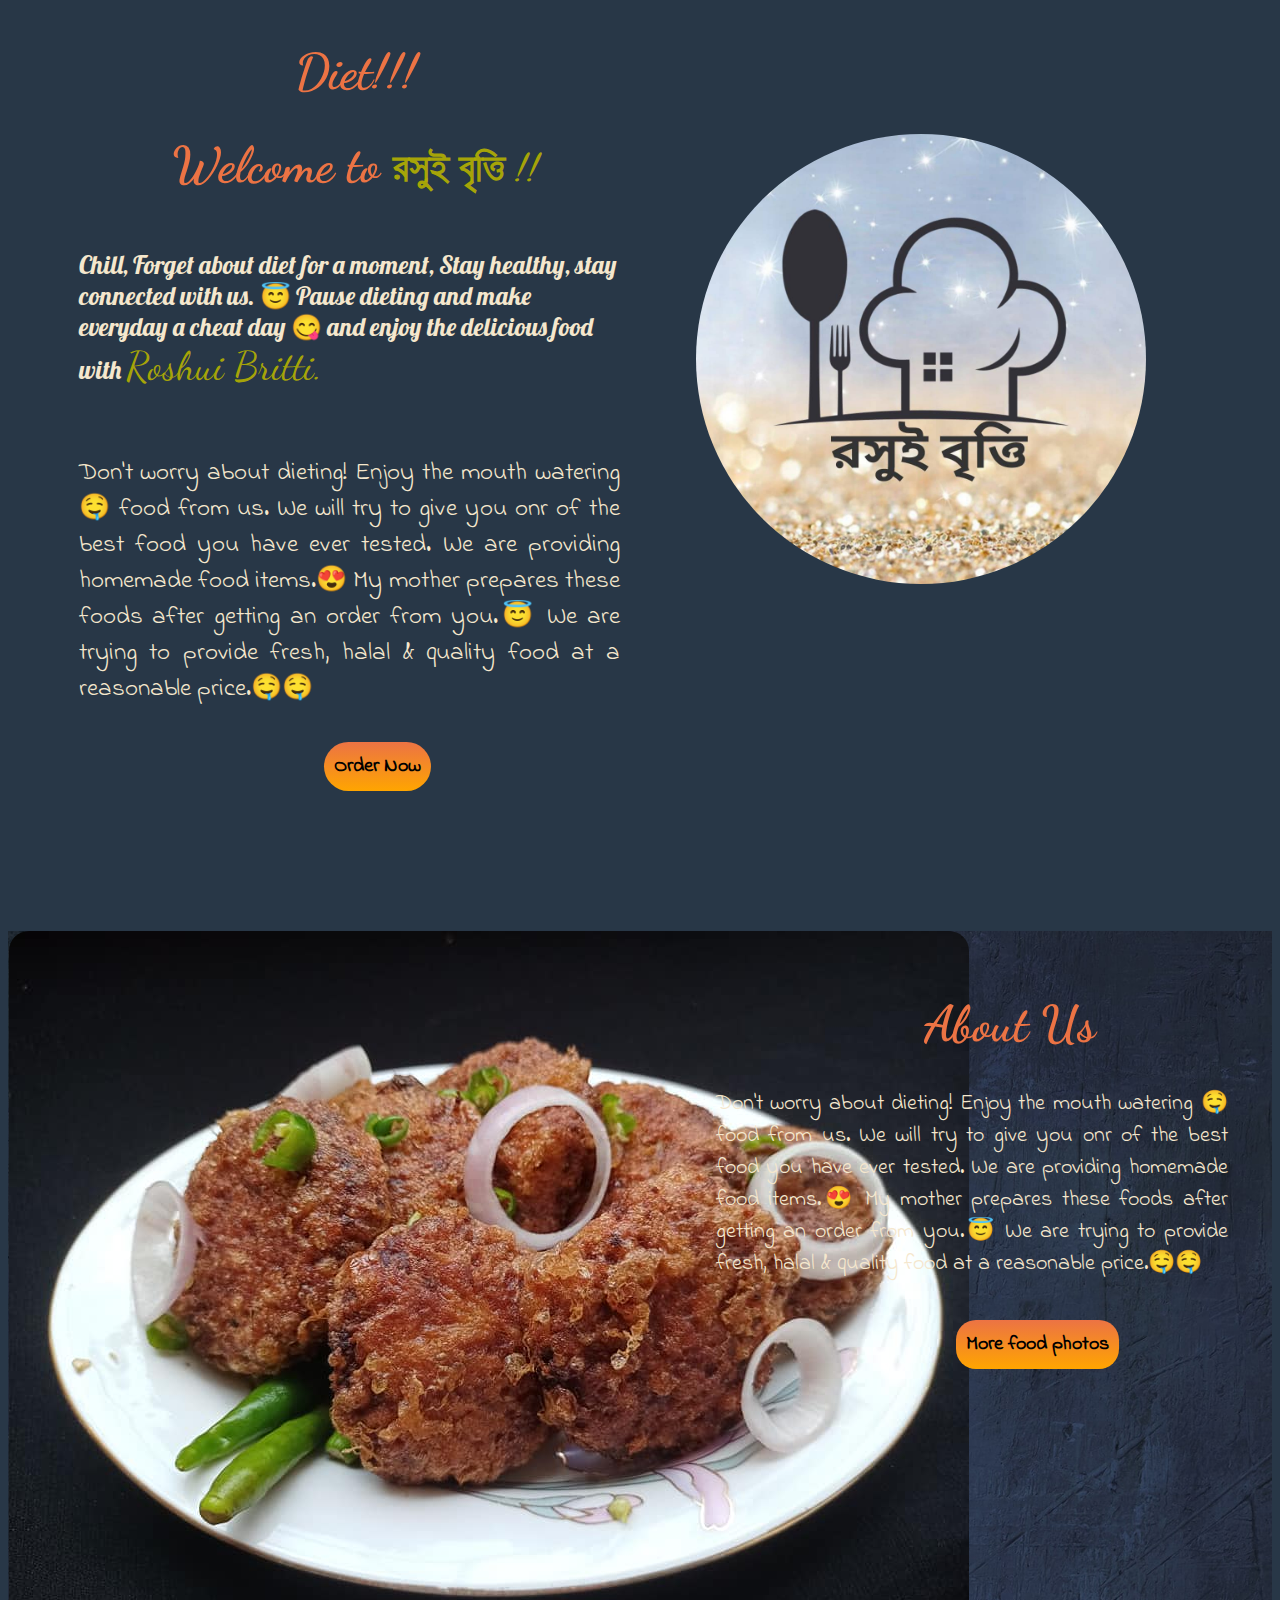
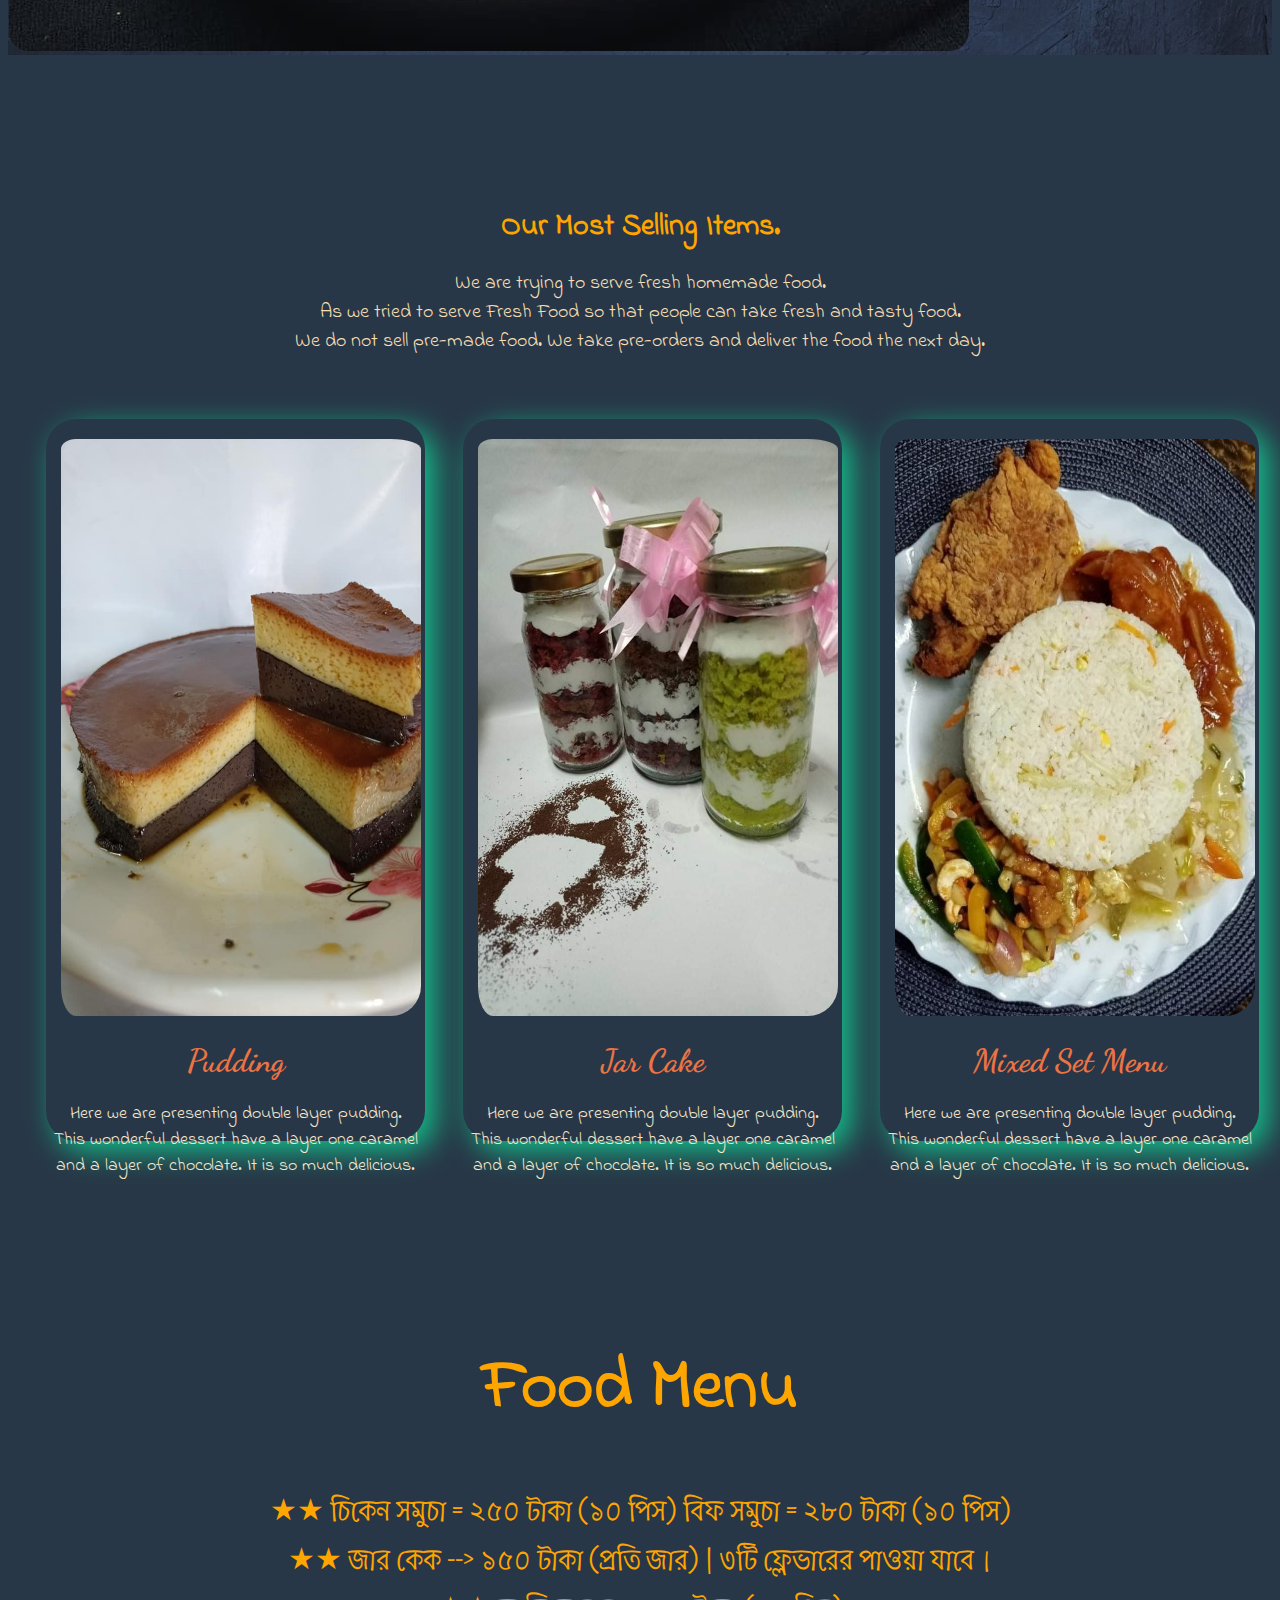
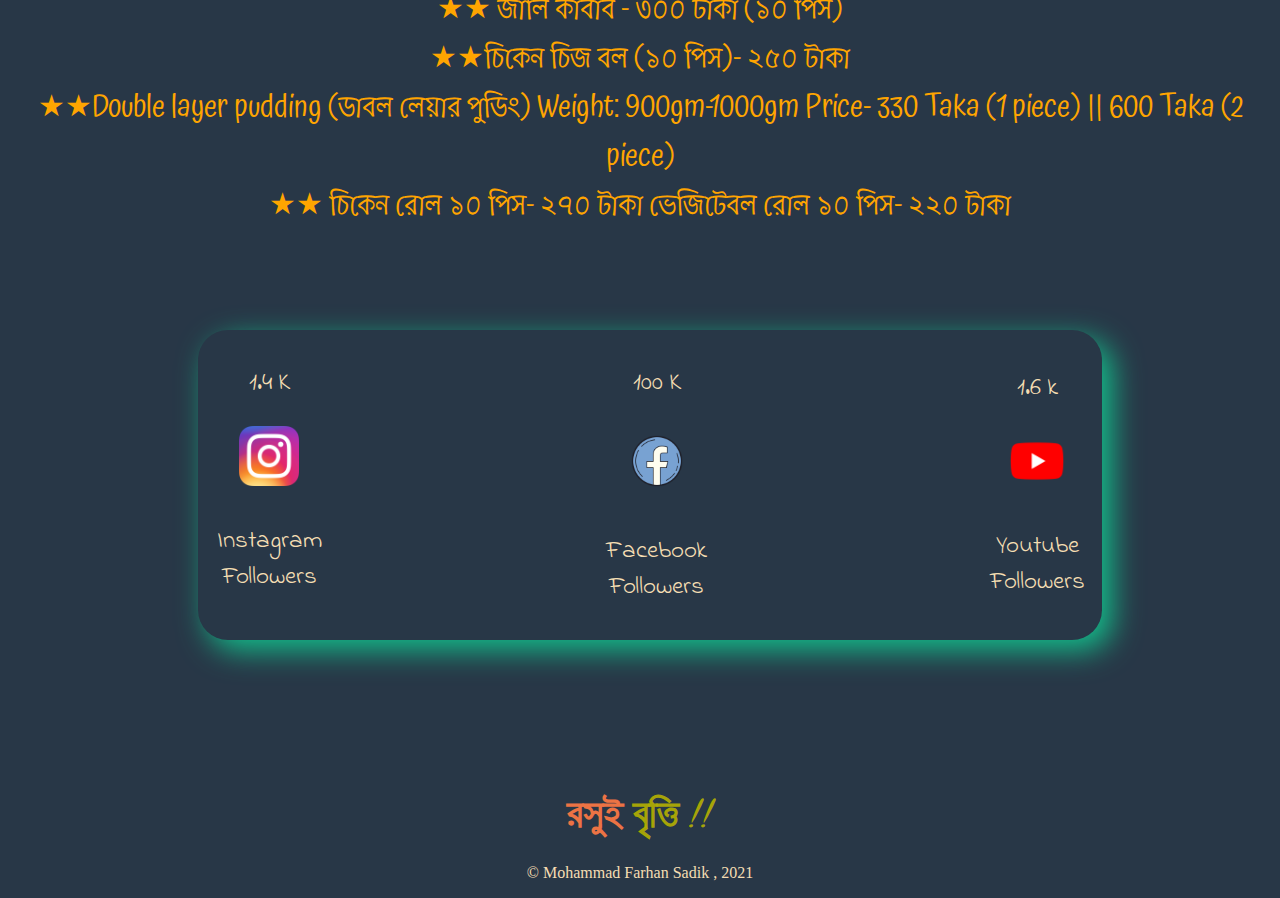
<file: index.html>
<!DOCTYPE html>
<html lang="en">

<head>
    <meta charset="UTF-8">
    <meta http-equiv="X-UA-Compatible" content="IE=edge">
    <meta name="viewport" content="width=device-width, initial-scale=1.0">
    <link rel="preconnect" href="https://fonts.googleapis.com">
    <link rel="preconnect" href="https://fonts.gstatic.com" crossorigin>
    <link href="https://fonts.googleapis.com/css2?family=Dancing+Script&display=swap" rel="stylesheet">
    <link rel="preconnect" href="https://fonts.googleapis.com">
    <link rel="preconnect" href="https://fonts.gstatic.com" crossorigin>
    <link href="https://fonts.googleapis.com/css2?family=Indie+Flower&display=swap" rel="stylesheet">
    <link rel="preconnect" href="https://fonts.googleapis.com">
    <link rel="preconnect" href="https://fonts.gstatic.com" crossorigin>
    <link href="https://fonts.googleapis.com/css2?family=Atma&display=swap" rel="stylesheet">
    <link rel="preconnect" href="https://fonts.googleapis.com">
    <link rel="preconnect" href="https://fonts.gstatic.com" crossorigin>
    <link href="https://fonts.googleapis.com/css2?family=Lobster&display=swap" rel="stylesheet">




    <link rel="icon" type="image/png" href="im\logo.jpg" />



    <link rel="stylesheet" href="style.css">
    <title>Roshui Britti</title>
</head>

<body>
    <section id="header-section">
        <!-- banner part -->

        <div class="header-div">
            <h1>Diet!!!</h1>
            <h1>Welcome to <span class="diff_fnt">রসুই বৃত্তি !! </span></h1>
            <h3> Chill, Forget about diet for a moment,
                Stay healthy, stay connected with us. 😇 Pause dieting and make everyday a cheat day 😋 and enjoy the
                delicious food with
                <span class="diff_fnt">Roshui Britti. </span>
            </h3>
            <p>Don't worry about dieting! Enjoy the mouth watering 🤤 food from us. We will try to give you onr of the
                best
                food you have ever tested. We are providing homemade food items.😍 My mother prepares these foods after
                getting an order from you.😇 We are trying to provide fresh, halal & quality food at a reasonable
                price.🤤🤤 </p>

            <a href="https://www.facebook.com/RoshuiBritti" target="_blank">Order Now</a>
        </div>


        <div class="header-div">
            <img src="im\logo.jpg" alt="">

        </div>

    </section>


    <section id="mid_sec">

        <!-- middle part -->


        <div class="mid_div">
            <img src="im\jali kabab.jpg" alt="">

        </div>


        <div class="mid_div">
            <h1>About Us</h1>

            <p>Don't worry about dieting! Enjoy the mouth watering 🤤 food from us. We will try to give you onr of the
                best
                food you have ever tested. We are providing homemade food items.😍 My mother prepares these foods after
                getting an order from you.😇 We are trying to provide fresh, halal & quality food at a reasonable
                price.🤤🤤 </p>

            <a href="/menu.html" target="_blank"> More food photos</a>
        </div>


    </section>




    <section>
        <h1 style="text-align: center; font-family: 'Indie Flower', cursive;color: orange; font-size: 30px;">Our Most
            Selling Items.</h1>
        <p
            style="text-align: center; font-family: 'Indie Flower', cursive;color:wheat; font-size: 20px; font-weight: 500;">
            We are trying to serve fresh homemade food. <br> As we tried to serve Fresh Food so that people can take
            fresh and tasty food. <br> We do not sell pre-made food. We take pre-orders and deliver the food the next
            day.</p>

        <div class="flexible-class">
            <div class="box">
                <img id="box-img" src="/im/pudding.jpg" alt="">
                <h1 id="box-h1">Pudding</h1>
                <p id="box-p">Here we are presenting double layer pudding. <br> This wonderful dessert have a layer one
                    caramel <br> and a layer of chocolate. It is so much delicious. </p>
            </div>

            <div class="box">
                <img id="box-img" src="/im/jar_cake 2.jpg" alt="">
                <h1 id="box-h1">Jar Cake</h1>
                <p id="box-p">Here we are presenting double layer pudding. <br> This wonderful dessert have a layer one
                    caramel <br> and a layer of chocolate. It is so much delicious. </p>
            </div>

            <div class="box">
                <img id="box-img" src="/im/set menu.jpg" alt="">
                <h1 id="box-h1">Mixed Set Menu</h1>
                <p id="box-p">Here we are presenting double layer pudding. <br> This wonderful dessert have a layer one
                    caramel <br> and a layer of chocolate. It is so much delicious. </p>
            </div>

        </div>


    </section>

    <section>
        <h1 style="color: orange; font-family: 'Indie Flower', cursive; text-align: center; font-size: 70px;">Food Menu
        </h1>
        <p style="color: orange; font-family: 'Atma', cursive; text-align: center;font-size: 30px;">
            ★★
            চিকেন সমুচা = ২৫০ টাকা (১০ পিস)
            বিফ সমুচা = ২৮০ টাকা (১০ পিস) <br>

            ★★
            জার কেক --> ১৫০ টাকা (প্রতি জার) | ৩টি ফ্লেভারের পাওয়া যাবে।
            <br>
            ★★
            জালি কাবাব - ৩০০ টাকা (১০ পিস)
            <br>
            ★★চিকেন চিজ বল (১০ পিস)- ২৫০ টাকা
            <br>


            ★★Double layer pudding (ডাবল লেয়ার পুডিং)
            Weight: 900gm-1000gm
            Price- 330 Taka (1 piece) || 600 Taka (2 piece)
            <br>
            ★★
            চিকেন রোল ১০ পিস- ২৭০ টাকা
            ভেজিটেবল রোল ১০ পিস- ২২০ টাকা
        </p>





        <div class="long-box">

            <div id="lb1">
                <p>1.4 K</p>
                <img style="height: 60px;" src="/im/2048px-Instagram_icon.png" alt="">
                <p>Instagram Followers</p>
            </div>
            <div id="lb2">
                <p>100 K </p>
                <img style="height: 70px;" src="/im/facebook-new.png" alt="">
                <p>Facebook Followers</p>

            </div>
            <div id="lb2">
                <p>1.6 k</p>
                <img style="height: 60px;" src="/im/yt.png" alt="">
                <p>Youtube Followers</p>
            </div>
        </div>



    </section>

    <footer>
        <h1>রসুই <span class="diff_fnt"> বৃত্তি !! </span></h1>
        <p style="text-align: center; color: wheat;">&copy; Mohammad Farhan Sadik , 2021</>
    </footer>

</body>

</html>
</file>
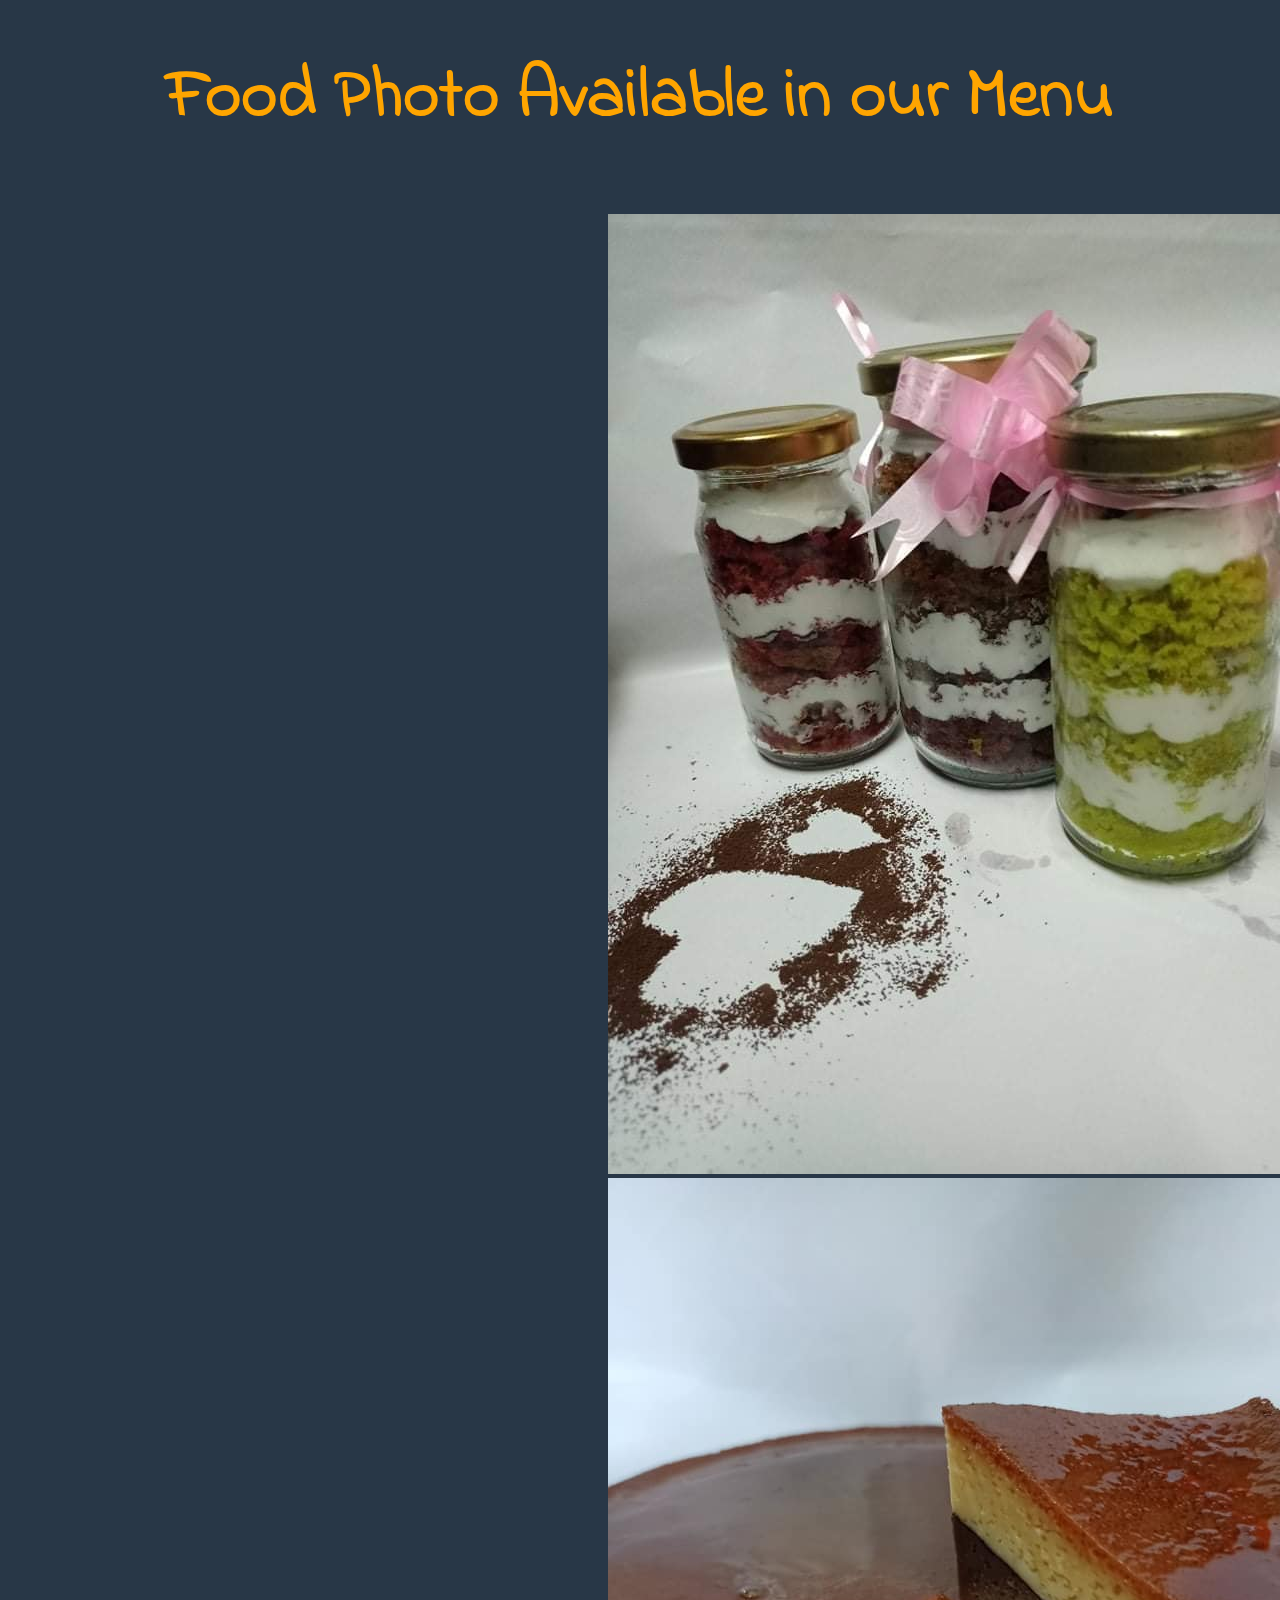
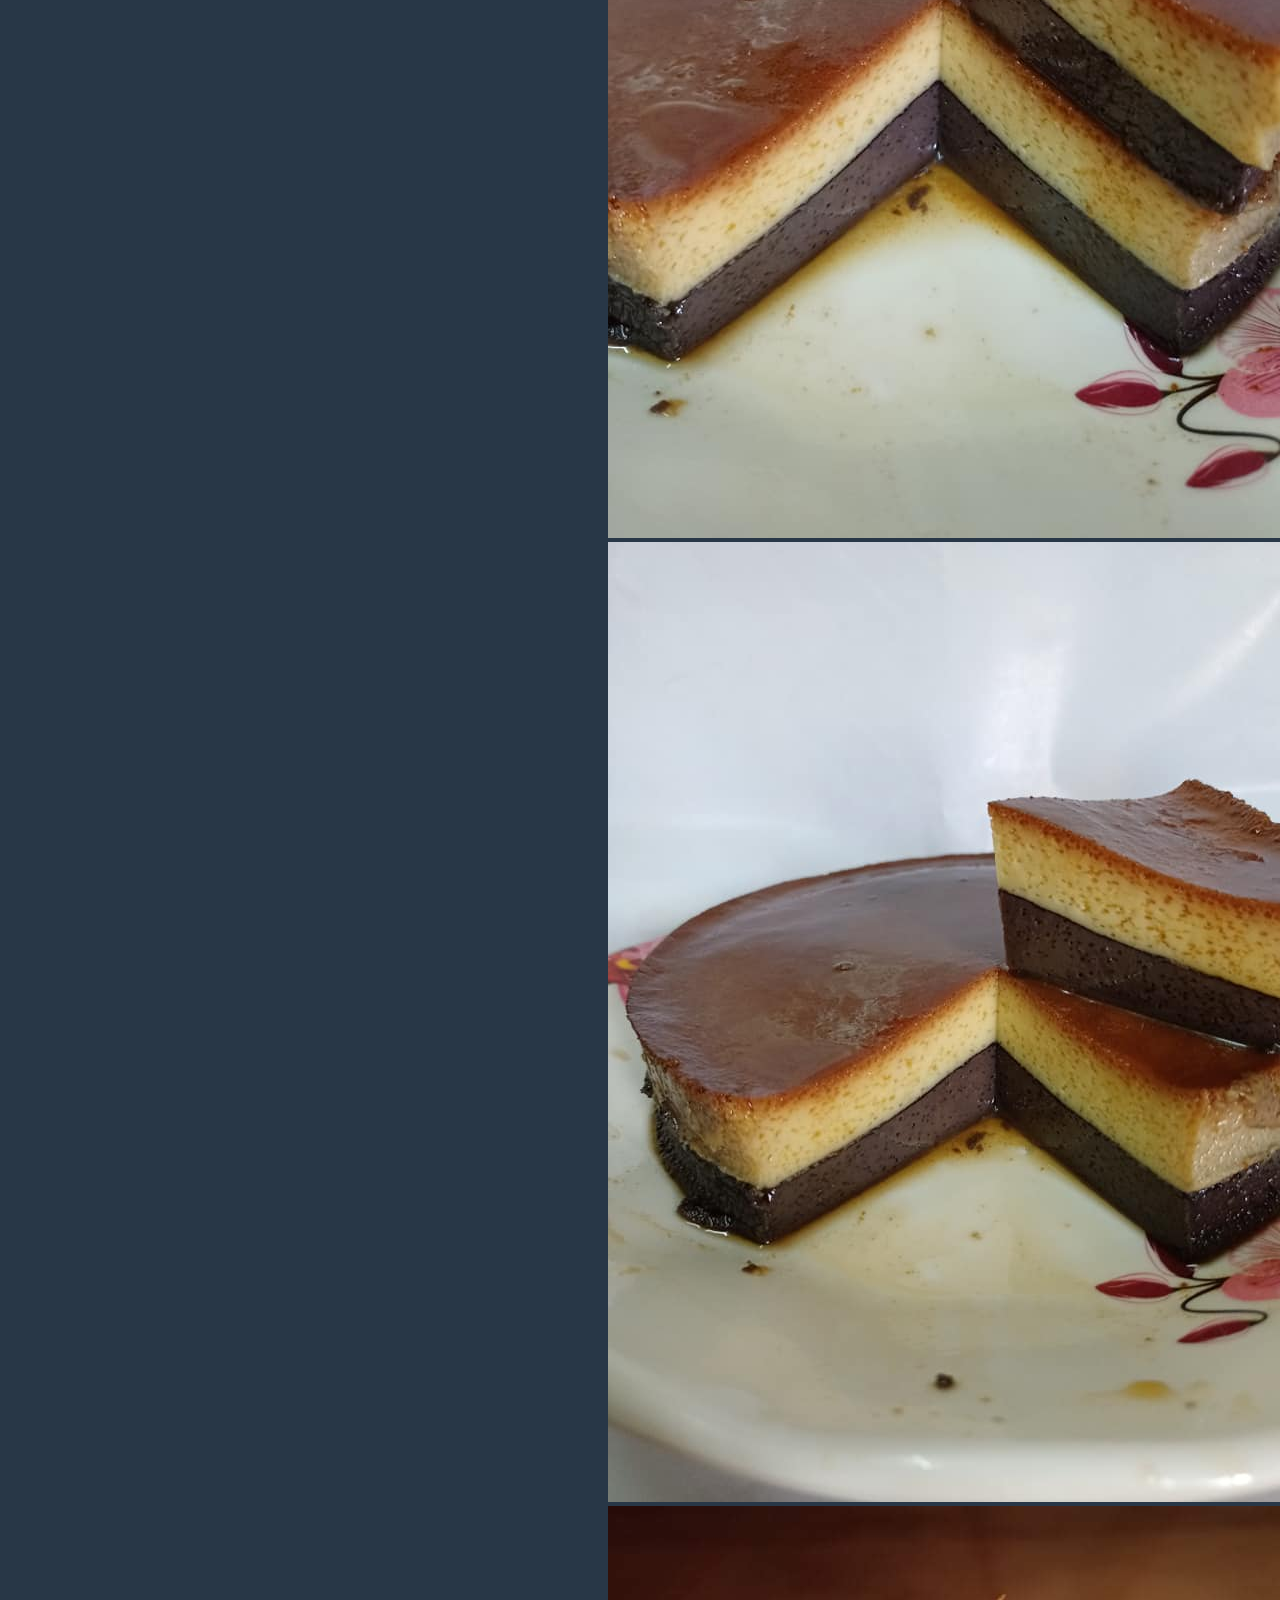
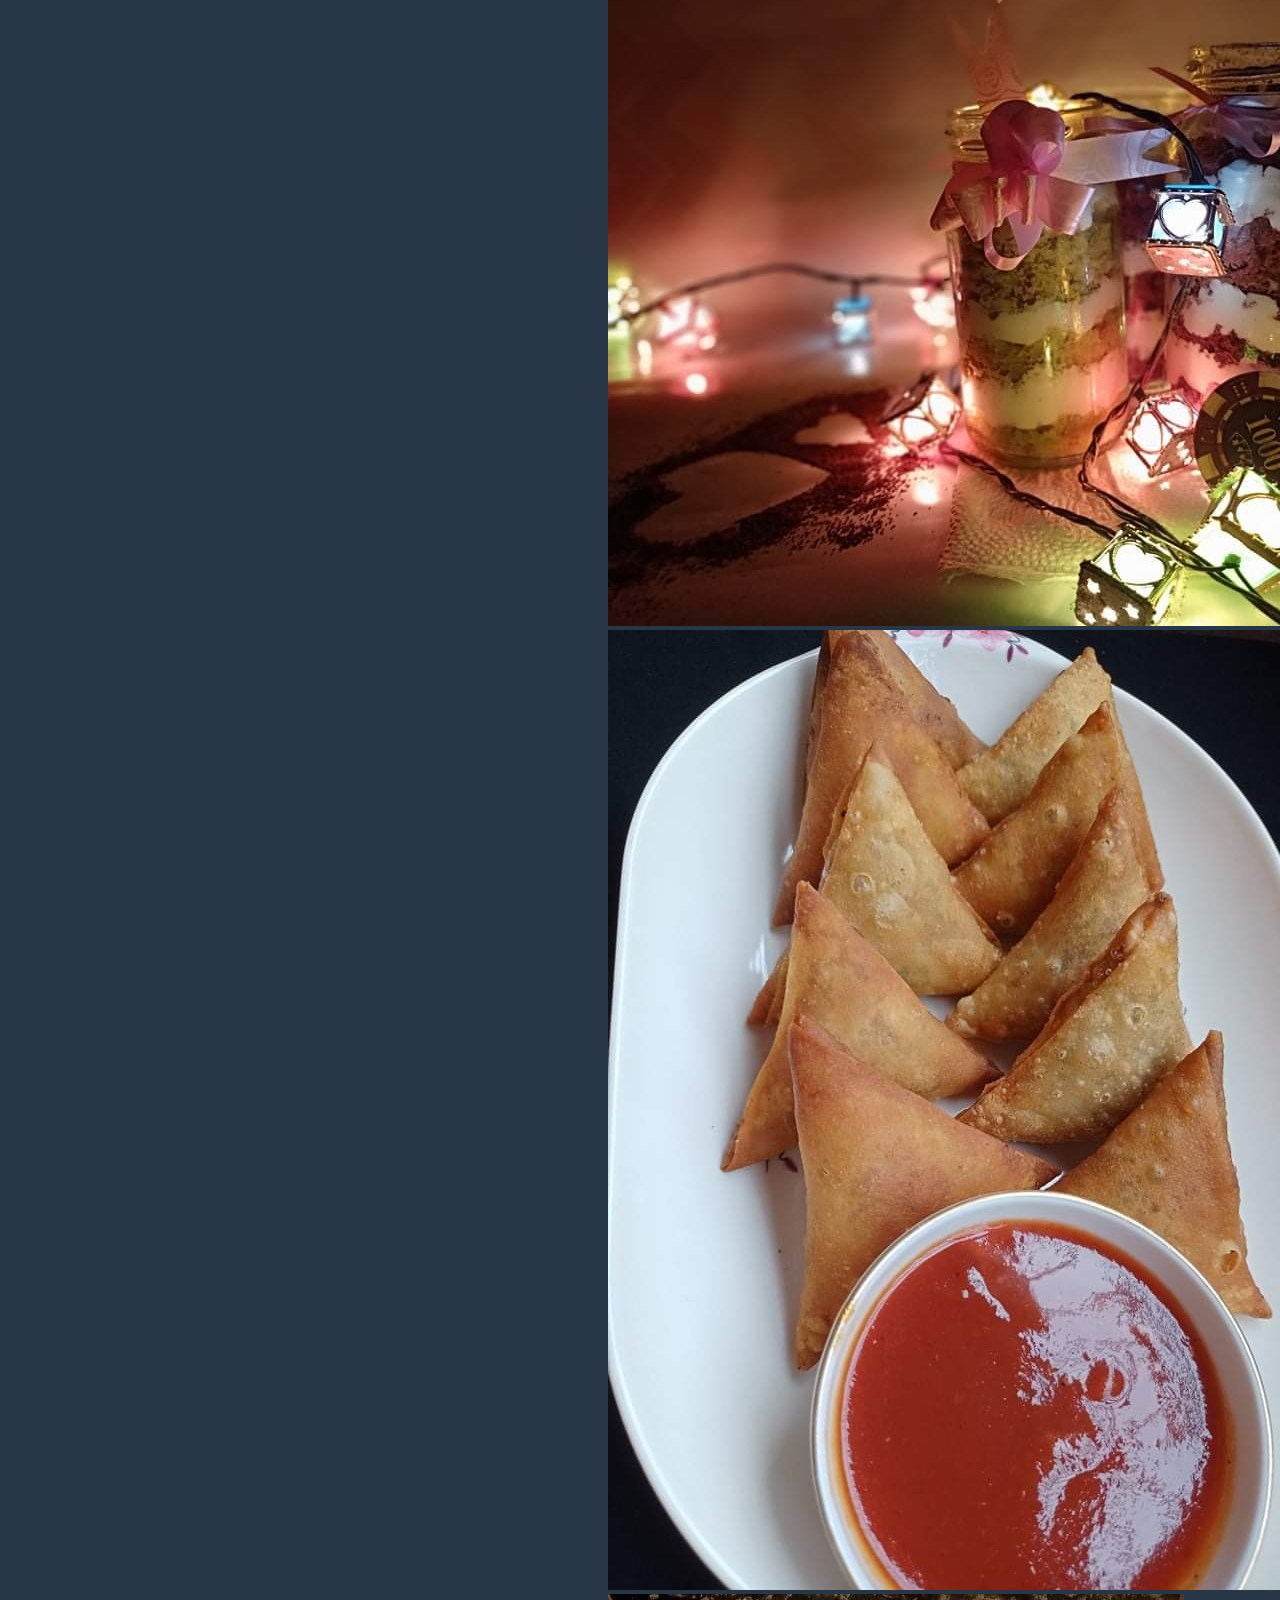
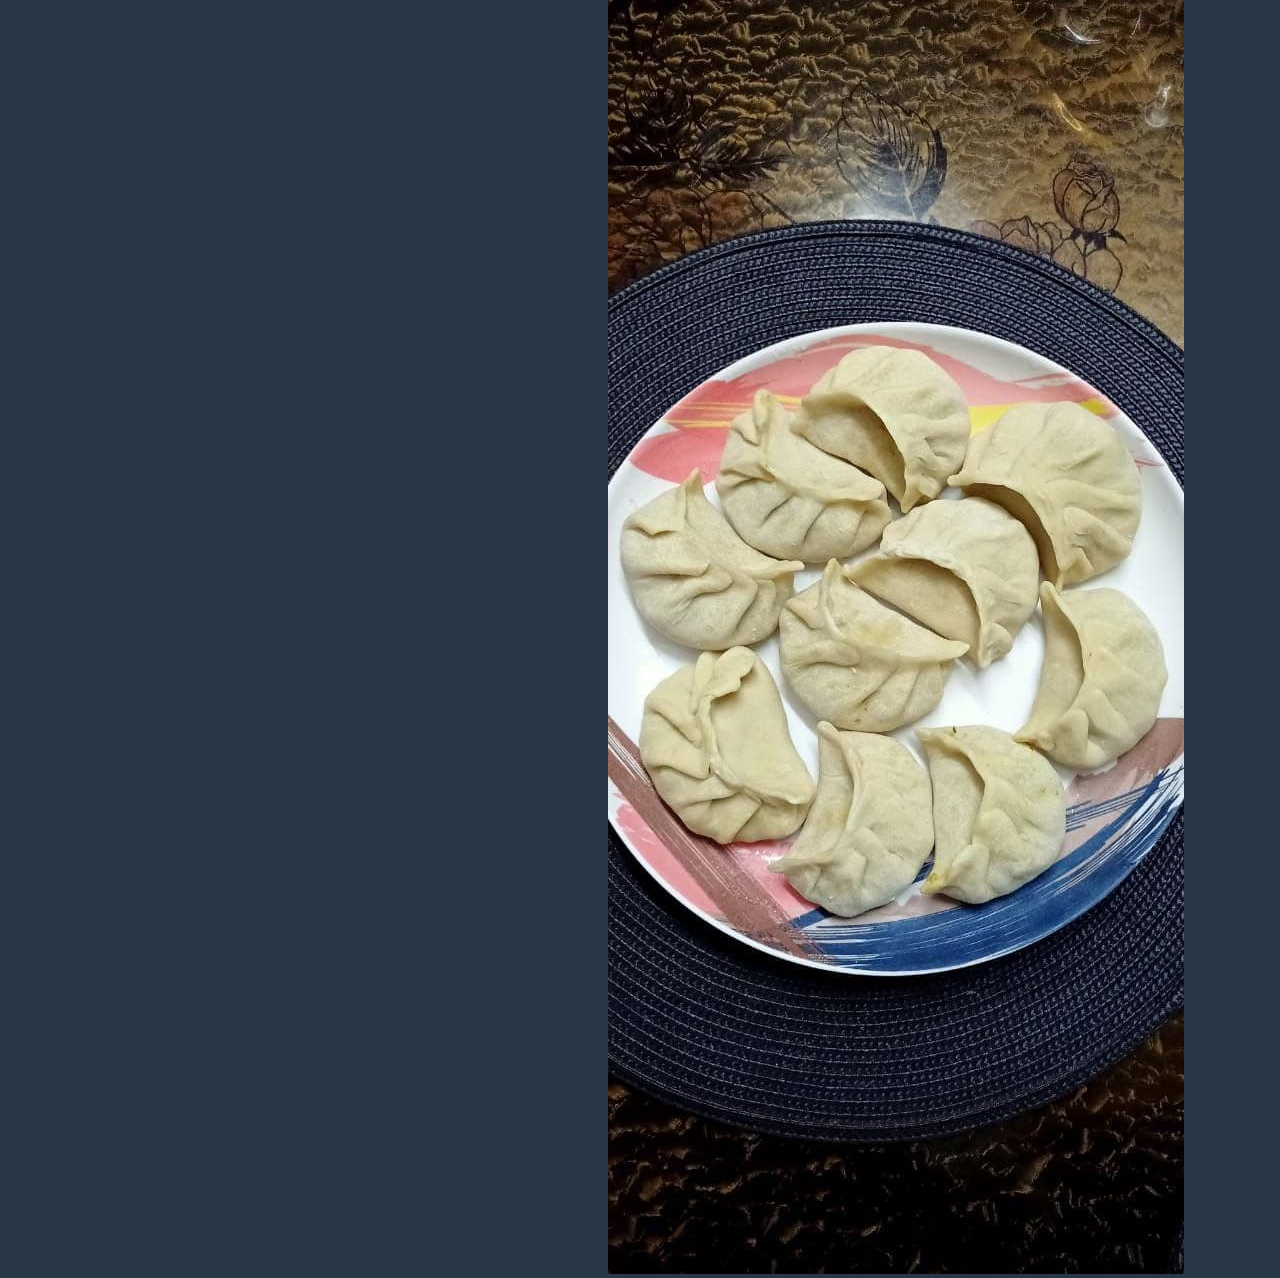
<file: menu.html>
<!DOCTYPE html>
<html lang="en">

<head>
    <meta charset="UTF-8">
    <meta http-equiv="X-UA-Compatible" content="IE=edge">
    <meta name="viewport" content="width=device-width, initial-scale=1.0">
    <link rel="preconnect" href="https://fonts.googleapis.com">
    <link rel="preconnect" href="https://fonts.gstatic.com" crossorigin>
    <link href="https://fonts.googleapis.com/css2?family=Dancing+Script&display=swap" rel="stylesheet">
    <link rel="preconnect" href="https://fonts.googleapis.com">
    <link rel="preconnect" href="https://fonts.gstatic.com" crossorigin>
    <link href="https://fonts.googleapis.com/css2?family=Indie+Flower&display=swap" rel="stylesheet">

    <link rel="preconnect" href="https://fonts.googleapis.com">
    <link rel="preconnect" href="https://fonts.gstatic.com" crossorigin>
    <link href="https://fonts.googleapis.com/css2?family=Atma&display=swap" rel="stylesheet">
    <link rel="icon" type="image/png" href="im\logo.jpg" />


    <link rel="stylesheet" href="style.css">
    <title>Food photos</title>
</head>

<body>
    <h1 style="color: orange; font-family: 'Indie Flower', cursive; text-align: center; font-size: 70px;">Food Photo
        Available in our Menu</h1>


    <br>

<section>
    <div id="food_pic">

        <img src="/im/jar_cake 2.jpg" alt="">
        <img src="/im/pudding 1.jpg" alt="">
        <img src="/im/pudding.jpg" alt="">
        <img src="/im/jar_cake.jpg" alt="">
        <img src="/im/somucha.jpg" alt="">
        <img src="/im/momo.jpg" alt="">



    </div>
</section>

    

</body>

</html>
</file>
<file: style.css>
body {
    background-color: #283747;
}

#header-section {
    display: flex;
    margin-bottom: 150px;
}
.header-div {
    width: 50%;
}

.header-div h1 {
    font-family: "Dancing Script", cursive;
    font-size: 50px;
    color: rgb(236, 115, 68);
    margin-left: 10%;
    text-align: center; 
}

.header-div h3 {
    font-family: "Lobster", cursive;
    margin-left: 8%;
    padding: 20px;
    font-size: 25px;
    font-weight: 100;
    color:  rgb(245, 231, 205);
}
.diff_fnt {
    color: rgba(175, 172, 4, 0.945);
    font-family: "Dancing Script", cursive;
    font-size: 40px;
    
}

.header-div p {
    font-family: "Indie Flower", cursive;
    color: rgb(245, 231, 205);
    font-size: 25px;
    margin-left: 8%;
    padding: 20px;
    text-align: justify;
}

.header-div a {
    target: _blank;
    text-decoration: none;
    font-family: "Indie Flower", cursive;
    color:black;
    font-weight: 800;
    font-size: 20px;
    margin-left: 50%;
    margin-top: 5%;
    padding: 10px;
    border-radius: 30px;
    background-image: linear-gradient(
        rgb(236, 115, 68), orange
    );
}

.header-div img {
    height: 450px;
    width: 450px;
    border-radius: 250px;
    float: right;
    margin: 20%;
}

.mid_div {
    width: 50%;
}

#mid_sec {
    display: flex;
    background-image: url("/im/dark-blue.jpg");
    background-repeat: no-repeat;
    background-size: 100%;
    margin-bottom: 150px;
}

.mid_div img {
    margin-left: 1px;
    border-radius: 20px;
}

.mid_div p {
    font-family: "Indie Flower", cursive;
    color: rgb(245, 231, 205);
    font-size: 22px;
    text-align: justify;
    padding-right: 2%;
    padding-left: 12%;
    margin-bottom: 8%;
    margin-right: 5%;
}

.mid_div a {
    target: _blank;
    text-decoration: none;
    font-family: "Indie Flower", cursive;
    align-content: center;
    margin-left: 50%;
    color: black;
    font-weight: 700;
    font-size: 20px;
    border-radius: 20px;
    padding: 10px;
    background-image: linear-gradient(
        rgb(236, 115, 68), orange
    );
}
.mid_div h1 {
    font-family: "Dancing Script", cursive;
    font-size: 50px;
    color: rgb(236, 115, 68);
    padding-top: 30px;
    padding-left: 45%;
}

#food_pic {
    float: left;
    width: 100px;
    height: 100px;
    object-fit: cover;
    margin-left: 600px;
    align-items: center;
}

.flexible-class {
    display: flex;
    margin-top: 5%;
}
.box {
    width: 30%;
    margin-bottom: 150px;
    box-shadow: 10px 10px 30px rgb(19, 192, 140);
    margin-left: 3%;
    border-radius: 30px;
}

#box-img {
    height: 80%;
    width: 95%;
    border-radius: 30px;
    padding-left: 15px;
    padding-top: 20px;
}

#box-h1 {
    font-family: "Dancing Script", cursive;
    color: rgb(236, 115, 68);
    text-align: center;
}
#box-p {
    font-family: "Indie Flower", cursive;
    color: rgb(245, 231, 205);
    font-size: 18px;
    text-align: center;
}

.long-box {
    display: flex;
    width: 70%;
    box-shadow: 10px 10px 30px rgb(19, 192, 140);
    padding: 10px;
    margin-left: 15%;
    margin-top: 100px;
    margin-bottom: 150px;
    border-radius: 30px;
}

#lb1 {
    color: wheat;
    font-family: "Indie Flower", cursive;
    font-size: 25px;
    text-align: center;
}

#lb2 {
    color: wheat;
    font-family: "Indie Flower", cursive;
    font-size: 25px;
    text-align: center;
    margin-left: 30%;
    align-content: center;
}

footer h1 {
    text-align: center;
    color: rgb(236, 115, 68);
    font-size: 40px;
}
</file>
